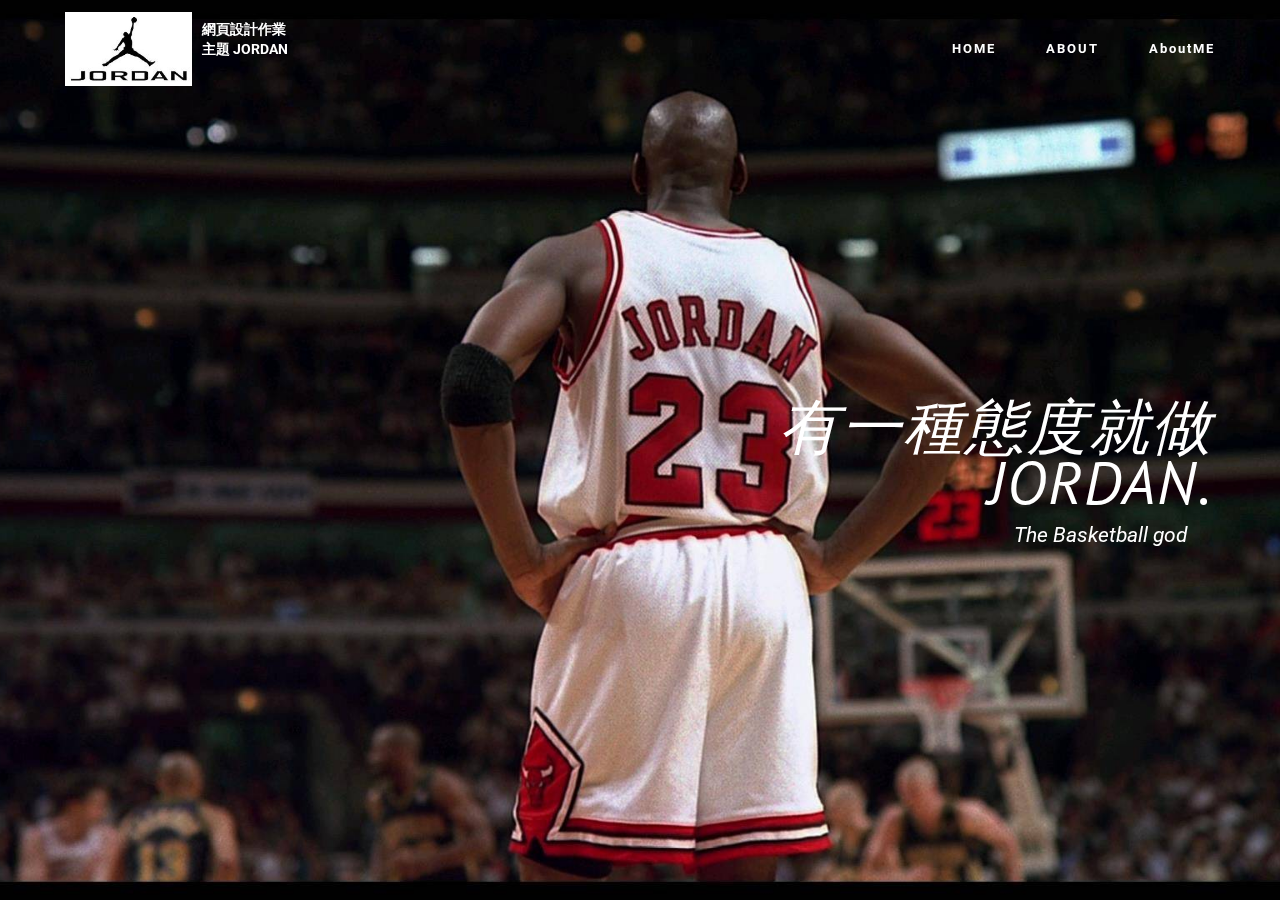
<file: index.html>
<!DOCTYPE html>
<html>
<head>
  <!-- Site made with Mobirise Website Builder v4.3.4, https://mobirise.com -->
  <meta charset="UTF-8">
  <meta http-equiv="X-UA-Compatible" content="IE=edge">
  <meta name="generator" content="Mobirise v4.3.4, mobirise.com">
  <meta name="viewport" content="width=device-width, initial-scale=1">
  <link rel="shortcut icon" href="assets/images/6-219x128.jpg" type="image/x-icon">
  <meta name="description" content="">
  <title>王凱號</title>
  <link rel="stylesheet" href="https://fonts.googleapis.com/css?family=Roboto:700,400&subset=cyrillic,latin,greek,vietnamese">
  <link rel="stylesheet" href="assets/bootstrap/css/bootstrap.min.css">
  <link rel="stylesheet" href="assets/animate.css/animate.min.css">
  <link rel="stylesheet" href="assets/mobirise/css/style.css">
  <link rel="stylesheet" href="assets/mobirise/css/mbr-additional.css" type="text/css">
  
  
  
</head>
<body>
<section class="mbr-navbar mbr-navbar--freeze mbr-navbar--absolute mbr-navbar--sticky mbr-navbar--auto-collapse mbr-navbar--transparent" id="ext_menu-a" data-rv-view="43">
    <div class="mbr-navbar__section mbr-section">
        <div class="mbr-section__container container">
            <div class="mbr-navbar__container">
                <div class="mbr-navbar__column mbr-navbar__column--s mbr-navbar__brand">
                    <span class="mbr-navbar__brand-link mbr-brand mbr-brand--inline">
                        <span class="mbr-brand__logo"><a href="https://mobirise.com"><img src="assets/images/6-219x128.jpg" class="mbr-navbar__brand-img mbr-brand__img" alt="Mobirise"></a></span>
                        <span class="mbr-brand__name"><a class="mbr-brand__name text-white" href="index.html">網頁設計作業<br>主題 JORDAN<br><br></a></span>
                    </span>
                </div>
                <div class="mbr-navbar__hamburger mbr-hamburger"><span class="mbr-hamburger__line"></span></div>
                <div class="mbr-navbar__column mbr-navbar__menu">
                    <nav class="mbr-navbar__menu-box mbr-navbar__menu-box--inline-right">
                        <div class="mbr-navbar__column">
                            <ul class="mbr-navbar__items mbr-navbar__items--right float-left mbr-buttons mbr-buttons--freeze mbr-buttons--right btn-decorator mbr-buttons--active mbr-buttons--only-links"><li class="mbr-navbar__item"><a class="mbr-buttons__link btn text-white" href="index.html">HOME</a></li><li class="mbr-navbar__item"><a class="mbr-buttons__link btn text-white" href="page1.html">ABOUT</a></li><li class="mbr-navbar__item"><a class="mbr-buttons__link btn text-white" href="page2.html">AboutME<br></a></li></ul>                            
                            
                        </div>
                    </nav>
                </div>
            </div>
        </div>
    </div>
</section>

<section class="engine"><a href="https://mobirise.co/g">how to create your own website</a></section><section class="mbr-box mbr-section mbr-section--relative mbr-section--fixed-size mbr-section--full-height mbr-section--bg-adapted mbr-parallax-background" id="header2-1" data-rv-view="2" style="background-image: url(assets/images/20150914150102538-1920x1080.jpg);">
    <div class="mbr-box__magnet mbr-box__magnet--sm-padding mbr-box__magnet--center-left mbr-after-navbar">
        
        <div class="mbr-box__container mbr-section__container container">
            <div class="mbr-box mbr-box--stretched"><div class="mbr-box__magnet mbr-box__magnet--center-left">
                <div class="row"><div class=" col-sm-6 col-sm-offset-6">
                    <div class="mbr-hero animated fadeInUp">
                        <h1 class="mbr-hero__text"><span style="font-weight: normal;"><em>&nbsp; 有一種態度就做JORDAN.</em></span></h1>
                        <p class="mbr-hero__subtext"><em>&nbsp; &nbsp; &nbsp; &nbsp; &nbsp; &nbsp; &nbsp; &nbsp; &nbsp; &nbsp; &nbsp; &nbsp; &nbsp; &nbsp; &nbsp; &nbsp; &nbsp; &nbsp; &nbsp; &nbsp; &nbsp; &nbsp; &nbsp; &nbsp; &nbsp; &nbsp; &nbsp; &nbsp; &nbsp; &nbsp; &nbsp; &nbsp; &nbsp; The Basketball god</em></p>
                    </div>
                    
                </div></div>
            </div></div>
        </div>
        
    </div>
</section>


  <script src="assets/web/assets/jquery/jquery.min.js"></script>
  <script src="assets/bootstrap/js/bootstrap.min.js"></script>
  <script src="assets/smooth-scroll/smooth-scroll.js"></script>
  <script src="assets/jarallax/jarallax.js"></script>
  <script src="assets/mobirise/js/script.js"></script>
  
  
</body>
</html>
</file>
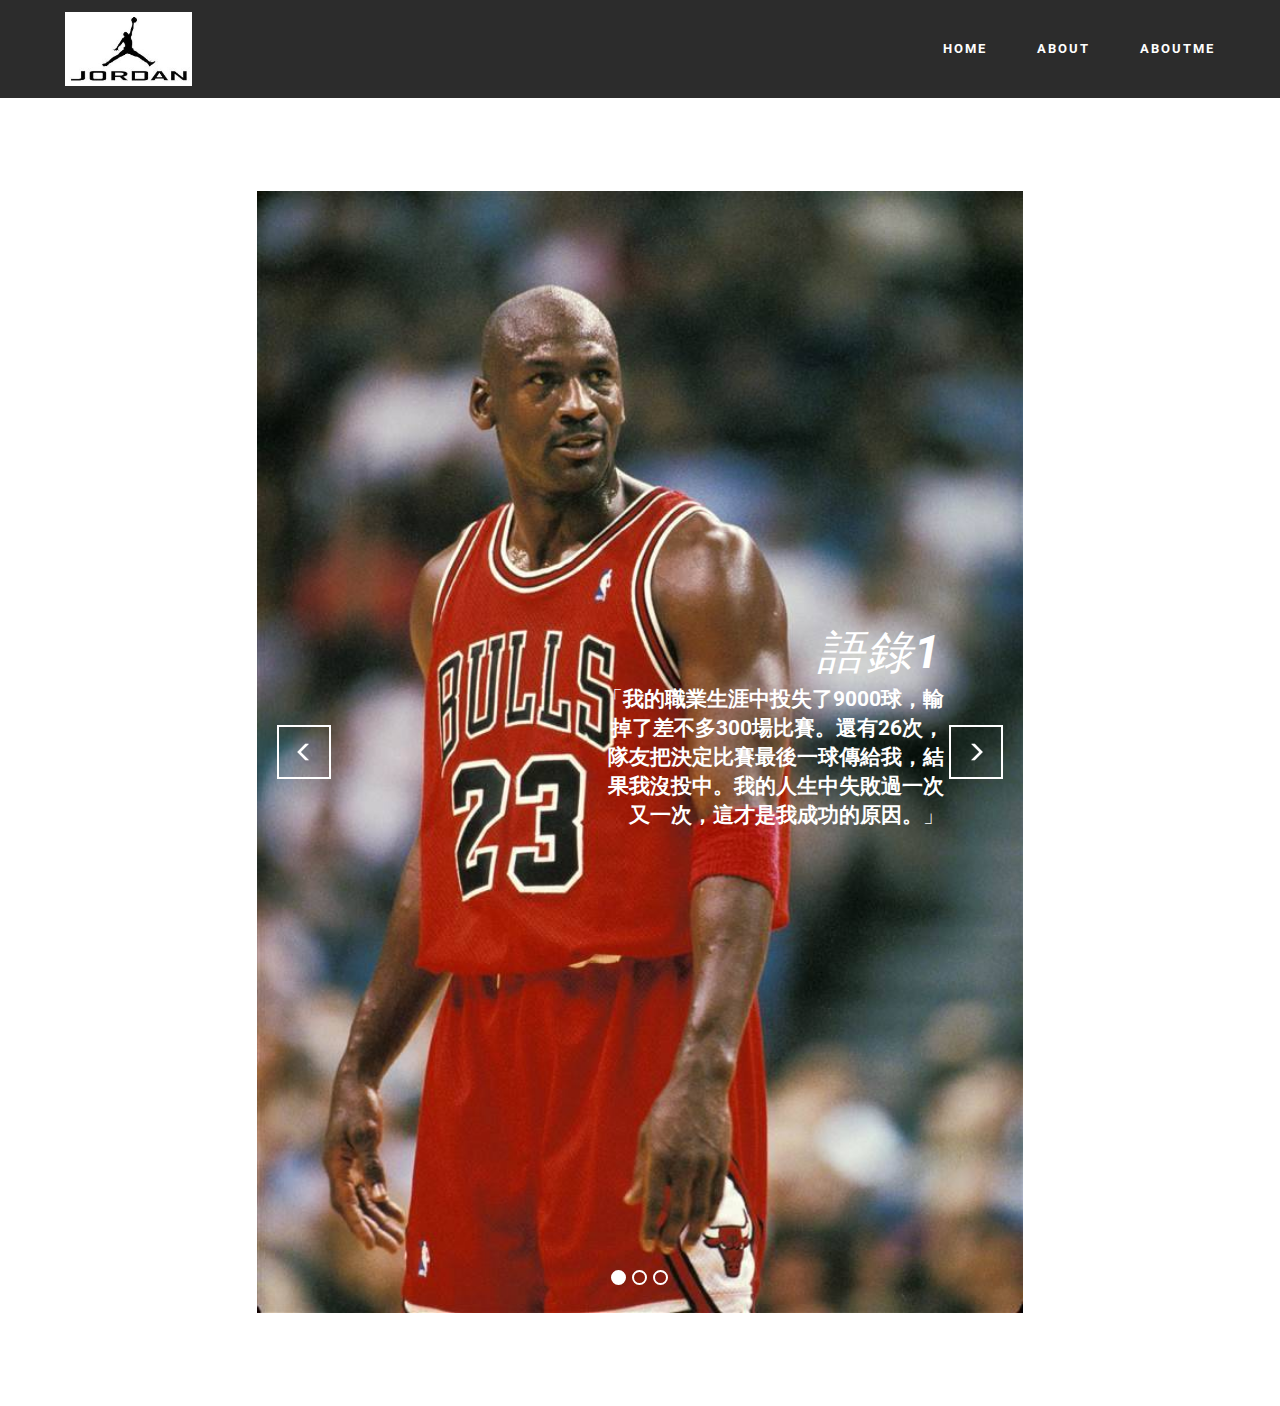
<file: page1.html>
<!DOCTYPE html>
<html>
<head>
  <!-- Site made with Mobirise Website Builder v4.3.4, https://mobirise.com -->
  <meta charset="UTF-8">
  <meta http-equiv="X-UA-Compatible" content="IE=edge">
  <meta name="generator" content="Mobirise v4.3.4, mobirise.com">
  <meta name="viewport" content="width=device-width, initial-scale=1">
  <link rel="shortcut icon" href="assets/images/6-219x128.jpg" type="image/x-icon">
  <meta name="description" content="Website Builder Description">
  <title>JORDAN</title>
  <link rel="stylesheet" href="https://fonts.googleapis.com/css?family=Roboto:700,400&subset=cyrillic,latin,greek,vietnamese">
  <link rel="stylesheet" href="assets/bootstrap/css/bootstrap.min.css">
  <link rel="stylesheet" href="assets/mobirise/css/style.css">
  <link rel="stylesheet" href="assets/mobirise-slider/style.css">
  <link rel="stylesheet" href="assets/mobirise/css/mbr-additional.css" type="text/css">
  
  
  
</head>
<body>
<section class="mbr-navbar mbr-navbar--freeze mbr-navbar--absolute mbr-navbar--sticky mbr-navbar--auto-collapse" id="menu-8" data-rv-view="18">
    <div class="mbr-navbar__section mbr-section">
        <div class="mbr-section__container container">
            <div class="mbr-navbar__container">
                <div class="mbr-navbar__column mbr-navbar__column--s mbr-navbar__brand">
                    <span class="mbr-navbar__brand-link mbr-brand mbr-brand--inline">
                        <span class="mbr-brand__logo"><a href="https://mobirise.com"><img src="assets/images/6-219x128.jpg" class="mbr-navbar__brand-img mbr-brand__img" alt="Mobirise"></a></span>
                        <span class="mbr-brand__name"><a class="mbr-brand__name text-white" href="index.html"></a></span>
                    </span>
                </div>
                <div class="mbr-navbar__hamburger mbr-hamburger"><span class="mbr-hamburger__line"></span></div>
                <div class="mbr-navbar__column mbr-navbar__menu">
                    <nav class="mbr-navbar__menu-box mbr-navbar__menu-box--inline-right">
                        <div class="mbr-navbar__column">
                            <ul class="mbr-navbar__items mbr-navbar__items--right float-left mbr-buttons mbr-buttons--freeze mbr-buttons--right btn-decorator mbr-buttons--active mbr-buttons--only-links"><li class="mbr-navbar__item"><a class="mbr-buttons__link btn text-white" href="index.html">HOME</a></li> <li class="mbr-navbar__item"><a class="mbr-buttons__link btn text-white" href="page1.html">ABOUT</a></li><li class="mbr-navbar__item"><a class="mbr-buttons__link btn text-white" href="page2.html">ABOUTME<br></a></li></ul>                            
                            
                        </div>
                    </nav>
                </div>
            </div>
        </div>
    </div>
</section>

<section class="engine"><a href="https://mobirise.co/c">free site maker</a></section><section class="mbr-slider mbr-section mbr-section--no-padding carousel slide mbr-after-navbar" data-ride="carousel" data-wrap="true" data-interval="5000" id="slider2-9" data-rv-view="19">
    <div class="mbr-section__container article-slider container mbr-section__container--isolated">
        <div class=" col-sm-offset-2 col-sm-8">
            <ol class="carousel-indicators">
                <li data-app-prevent-settings="" data-target="#slider2-9" class="active" data-slide-to="0"></li><li data-app-prevent-settings="" data-target="#slider2-9" data-slide-to="1"></li><li data-app-prevent-settings="" data-target="#slider2-9" data-slide-to="2"></li>
            </ol>
            <div class="carousel-inner" role="listbox">
                <div class="mbr-box mbr-section mbr-section--relative mbr-section--fixed-size mbr-section--bg-adapted item dark center active">
                    <div class="mbr-box__magnet mbr-box__magnet--center-right">
                                            
                        <div>
                            <img src="assets/images/1439179839-ap-mj-683x1000.jpg">
                            <div class="row">
                                <div class=" col-md-6 col-md-offset-5">  

                                <div class="mbr-hero">
                                    <h1 class="mbr-hero__text"><span style="font-weight: normal;"><em>語錄</em></span><em>1</em></h1>

                                    <p class="mbr-hero__subtext">「<strong>我的職業生涯中投失了9000球，輸掉了差不多300場比賽。還有26次，隊友把決定比賽最後一球傳給我，結果我沒投中。我的人生中失敗過一次又一次，這才是我成功的原因。</strong>」<br></p>
                                </div>
                                
                                </div>
                            </div>
                        </div>
                    </div>
                </div><div class="mbr-box mbr-section mbr-section--relative mbr-section--fixed-size mbr-section--bg-adapted item dark center">
                    <div class="mbr-box__magnet mbr-box__magnet--center-left">
                                            
                        <div>
                            <img src="assets/images/rs-634x1141-140613051823-634.michael-jordan-jr-61314-634x1141.jpg">
                            <div class="row">
                                <div class=" col-md-offset-1 col-md-6">  

                                <div class="mbr-hero">
                                    <h1 class="mbr-hero__text"><div><span style="color: inherit; font-family: inherit;"><br></span></div><br><br><div><span style="color: inherit; font-family: inherit;">語錄 2</span><br></div></h1>

                                    <p class="mbr-hero__subtext">「<strong>永遠不要說永遠，就像你對一件事的恐懼永遠只是假象而已</strong>。」</p>
                                </div>
                                
                                </div>
                            </div>
                        </div>
                    </div>
                </div><div class="mbr-box mbr-section mbr-section--relative mbr-section--fixed-size mbr-section--bg-adapted item dark center">
                    <div class="mbr-box__magnet mbr-box__magnet--center-center">
                                            
                        <div>
                            <img src="assets/images/michael-jordan-air-jordan-11-1996-nba-finals-56a88ccb3df78cf7729ebe91-768x1110.jpg">
                            <div class="row">
                                <div class=" col-md-8 col-md-offset-2">  

                                <div class="mbr-hero">
                                    <h1 class="mbr-hero__text">語錄 3</h1>

                                    <p class="mbr-hero__subtext">「<strong>我接受失敗，但我不能接受沒有嘗試的失敗。</strong>」</p>
                                </div>
                                
                                </div>
                            </div>
                        </div>
                    </div>
                </div>
            </div>
            
            <a data-app-prevent-settings="" class="left carousel-control" role="button" data-slide="prev" href="#slider2-9">
                <span class="glyphicon glyphicon-menu-left" aria-hidden="true"></span>
                <span class="sr-only">Previous</span>
            </a>
            <a data-app-prevent-settings="" class="right carousel-control" role="button" data-slide="next" href="#slider2-9">
                <span class="glyphicon glyphicon-menu-right" aria-hidden="true"></span>
                <span class="sr-only">Next</span>
            </a>
        </div>
    </div>
</section>


  <script src="assets/web/assets/jquery/jquery.min.js"></script>
  <script src="assets/bootstrap/js/bootstrap.min.js"></script>
  <script src="assets/smooth-scroll/smooth-scroll.js"></script>
  <script src="assets/bootstrap-carousel-swipe/bootstrap-carousel-swipe.js"></script>
  <script src="assets/mobirise/js/script.js"></script>
  
  
</body>
</html>
</file>
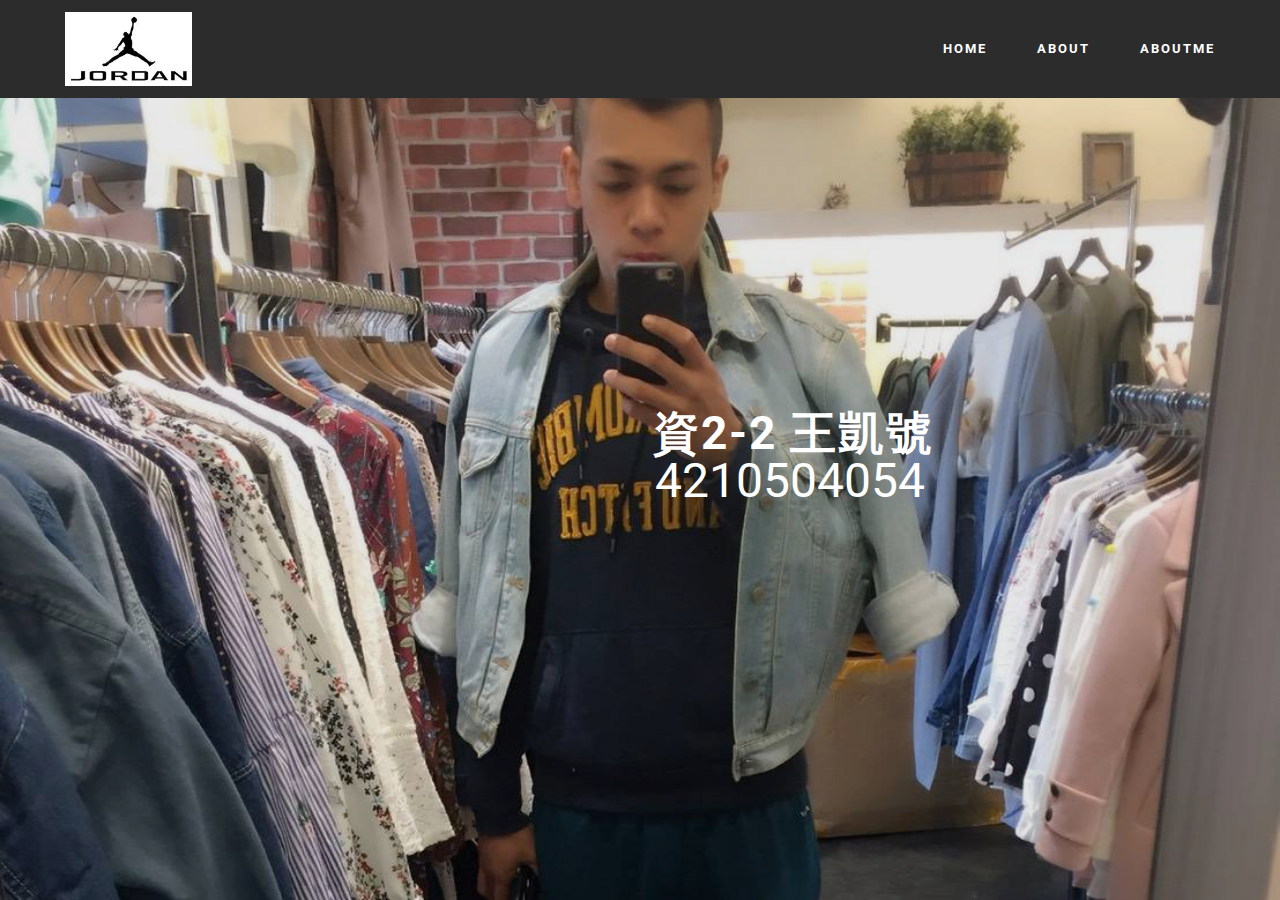
<file: page2.html>
<!DOCTYPE html>
<html>
<head>
  <!-- Site made with Mobirise Website Builder v4.3.4, https://mobirise.com -->
  <meta charset="UTF-8">
  <meta http-equiv="X-UA-Compatible" content="IE=edge">
  <meta name="generator" content="Mobirise v4.3.4, mobirise.com">
  <meta name="viewport" content="width=device-width, initial-scale=1">
  <link rel="shortcut icon" href="assets/images/6-219x128.jpg" type="image/x-icon">
  <meta name="description" content="Web Page Builder Description">
  <title>ME</title>
  <link rel="stylesheet" href="https://fonts.googleapis.com/css?family=Roboto:700,400&subset=cyrillic,latin,greek,vietnamese">
  <link rel="stylesheet" href="assets/bootstrap/css/bootstrap.min.css">
  <link rel="stylesheet" href="assets/animate.css/animate.min.css">
  <link rel="stylesheet" href="assets/mobirise/css/style.css">
  <link rel="stylesheet" href="assets/mobirise/css/mbr-additional.css" type="text/css">
  
  
  
</head>
<body>
<section class="mbr-navbar mbr-navbar--freeze mbr-navbar--absolute mbr-navbar--sticky mbr-navbar--auto-collapse" id="menu-d" data-rv-view="107">
    <div class="mbr-navbar__section mbr-section">
        <div class="mbr-section__container container">
            <div class="mbr-navbar__container">
                <div class="mbr-navbar__column mbr-navbar__column--s mbr-navbar__brand">
                    <span class="mbr-navbar__brand-link mbr-brand mbr-brand--inline">
                        <span class="mbr-brand__logo"><a href="https://mobirise.com"><img src="assets/images/6-219x128.jpg" class="mbr-navbar__brand-img mbr-brand__img" alt="Mobirise"></a></span>
                        <span class="mbr-brand__name"><a class="mbr-brand__name text-white" href="index.html"></a></span>
                    </span>
                </div>
                <div class="mbr-navbar__hamburger mbr-hamburger"><span class="mbr-hamburger__line"></span></div>
                <div class="mbr-navbar__column mbr-navbar__menu">
                    <nav class="mbr-navbar__menu-box mbr-navbar__menu-box--inline-right">
                        <div class="mbr-navbar__column">
                            <ul class="mbr-navbar__items mbr-navbar__items--right float-left mbr-buttons mbr-buttons--freeze mbr-buttons--right btn-decorator mbr-buttons--active mbr-buttons--only-links"><li class="mbr-navbar__item"><a class="mbr-buttons__link btn text-white" href="index.html">HOME</a></li> <li class="mbr-navbar__item"><a class="mbr-buttons__link btn text-white" href="page1.html">ABOUT</a></li><li class="mbr-navbar__item"><a class="mbr-buttons__link btn text-white" href="page2.html">ABOUTME<br></a></li></ul>                            
                            
                        </div>
                    </nav>
                </div>
            </div>
        </div>
    </div>
</section>

<section class="engine"><a href="https://mobirise.co/g">create your own website for free</a></section><section class="mbr-box mbr-section mbr-section--relative mbr-section--fixed-size mbr-section--full-height mbr-section--bg-adapted mbr-after-navbar" id="header1-h" data-rv-view="134" style="background-image: url(assets/images/s-98820108-1108x1478.jpg);">
    <div class="mbr-box__magnet mbr-box__magnet--sm-padding mbr-box__magnet--center-left">
        <div class="mbr-overlay" style="opacity: 0.1; background-color: rgb(34, 34, 34);"></div>
        <div class="mbr-box__container mbr-section__container container">
            <div class="mbr-box mbr-box--stretched"><div class="mbr-box__magnet mbr-box__magnet--center-left">
                <div class="row"><div class=" col-sm-6 col-sm-offset-6">
                    <div class="mbr-hero animated fadeInUp">
                        <h1 class="mbr-hero__text"><br>資2-2 王凱號</h1>
                        <p class="mbr-hero__subtext">4210504054</p>
                    </div>
                    
                </div></div>
            </div></div>
        </div>
        
    </div>
</section>


  <script src="assets/web/assets/jquery/jquery.min.js"></script>
  <script src="assets/bootstrap/js/bootstrap.min.js"></script>
  <script src="assets/smooth-scroll/smooth-scroll.js"></script>
  <script src="assets/mobirise/js/script.js"></script>
  
  
</body>
</html>
</file>
<file: assets/mobirise/css/mbr-additional.css>
@import url(https://fonts.googleapis.com/css?family=PT+Sans:400,700);

#ext_menu-a .mbr-brand__name {
  font-size: 16px;
}
#ext_menu-a.mbr-navbar--stuck .mbr-navbar__section {
  background: #2c2c2c;
}
#ext_menu-a .mbr-navbar__hamburger {
  color: #ffffff;
}
#ext_menu-a .mbr-brand__name a {
  font-size: 14px;
}
#header2-1 H1 {
  text-align: right;
  color: #c1c1c1;
}
#header2-1 SPAN {
  font-size: 60px;
  font-family: 'PT Sans', sans-serif;
  color: #ffffff;
}
#header2-1 P {
  text-align: center;
}
#menu-8 .mbr-brand__name {
  font-size: 16px;
}
#menu-8.mbr-navbar--stuck .mbr-navbar__section {
  background: #2c2c2c;
}
#menu-8 .mbr-navbar__section {
  background: #2c2c2c;
}
#menu-8 .mbr-navbar__hamburger {
  color: #ffffff;
}
#slider2-9 B {
  color: #ffffff;
}
#menu-d .mbr-brand__name {
  font-size: 16px;
}
#menu-d.mbr-navbar--stuck .mbr-navbar__section {
  background: #2c2c2c;
}
#menu-d .mbr-navbar__section {
  background: #2c2c2c;
}
#menu-d .mbr-navbar__hamburger {
  color: #ffffff;
}
#header1-h H1 {
  text-align: left;
  color: #ffffff;
}
#header1-h P {
  font-size: 48px;
}
</file>
<file: assets/mobirise-slider/style.css>
/*-------

   Slider

-------*/
.mbr-slider .carousel-inner > .active,
.mbr-slider .carousel-inner > .next,
.mbr-slider .carousel-inner > .prev {
	display: table;
}
.mbr-slider .carousel-control {
    background-image: none;
    width: 54px;
    height: 54px;
    top: 50%;
    margin-top: -27px;
    line-height: 54px;
    border: 2px solid #fff;
    opacity: 1;
    text-shadow: none;
    z-index: 5;
    -webkit-transition: all 0.2s ease-in-out 0s;
    -o-transition: all 0.2s ease-in-out 0s;
    transition: all 0.2s ease-in-out 0s;
}
.mbr-slider .carousel-control.left {
	margin-left: 20px;
}
.mbr-slider .carousel-control.right {
	margin-right: 20px;
}
.mbr-slider .carousel-control:hover {
	background: #fff;
	color: #000;
}
.mbr-slider .carousel-indicators {
    bottom: 20px;
}
.mbr-slider .carousel-indicators li,
.mbr-slider .carousel-indicators .active {
    width: 15px;
    height: 15px;
    margin: 3px;
    border: 2px solid #ffffff;
}

@media (max-width: 767px) {
    .mbr-slider .carousel-control {
        top: auto;
        bottom: 20px;
    }
}
.mbr-slider .mbr-overlay {
    z-index: 0;
    opacity:0.5;
}
/* boxed model */
.mbr-slider > .boxed-slider {
    position: relative;
    padding: 93px 0;
}
.mbr-slider > .boxed-slider > div{
    position: relative;

}
.mbr-slider > .container .carousel-indicators {
    margin-bottom: 3px;
}
@media (max-width: 767px) {
    .mbr-slider > .container .carousel-control {
        margin-bottom: 0px;
    }
}
.mbr-slider > .container img {
    width: 100%;
}
.mbr-slider > .container img + .row {
    position: absolute;
    top: 50%;
    left: 0;
    right: 0;
    margin-left: 0;
    margin-right: 0;
    -webkit-transform: translateY(-50%);
    -moz-transform: translateY(-50%);
    transform: translateY(-50%);
}
.mbr-slider .mbr-section {
    padding-left: 0;
    padding-right: 0;
}

/* article layout */
.mbr-slider .article-slider > div {
    padding-left: 0;
    padding-right: 0;
}
.mbr-slider > .container.article-slider .carousel-indicators {
    margin-bottom: 0;
}
</file>
<file: assets/mobirise/css/style.css>
.is-builder .animated {
  -webkit-animation-name: none !important;
  animation-name: none !important;
}
html {
  position: relative;
  min-height: 100%;
}
.mbr-embedded-video {
  position: relative;
}
.mbr-background-video,
.mbr-background-video-preview {
  bottom: 0;
  left: 0;
  overflow: hidden;
  position: absolute;
  right: 0;
  top: 0;
}
.mbr-parallax-background,
.mbr-background {
  background-attachment: fixed !important;
  background-position: 50% 0;
  background-repeat: no-repeat;
  background-size: cover !important;
}
.mbr-hidden-scrollbar .mbr-parallax-background {
  background-size: auto 130%;
}
.mobile .mbr-parallax-background {
  background-attachment: scroll !important;
}
.mbr-background {
  background-attachment: scroll !important;
}
.mbr-navbar {
  position: relative;
  width: 100%;
}
.mbr-navbar:before {
  content: "";
  display: block;
}
.mbr-navbar__brand-link:after,
.mbr-navbar__brand-img {
  max-height: 74px;
  height: 100%;
}
.mbr-navbar:before,
.mbr-navbar__container {
  height: 98px;
}
.mbr-navbar--ss .mbr-navbar__brand-link:after,
.mbr-navbar--ss .mbr-navbar__brand-img {
  height: 74px;
}
.mbr-navbar--ss:before,
.mbr-navbar--ss .mbr-navbar__container {
  height: 98px;
}
.mbr-navbar--xs .mbr-navbar__brand-link:after,
.mbr-navbar--xs .mbr-navbar__brand-img {
  height: 32px;
}
.mbr-navbar--xs:before,
.mbr-navbar--xs .mbr-navbar__container {
  height: 56px;
}
.mbr-navbar--s .mbr-navbar__brand-link:after,
.mbr-navbar--s .mbr-navbar__brand-img {
  height: 48px;
}
.mbr-navbar--s:before,
.mbr-navbar--s .mbr-navbar__container {
  height: 72px;
}
.mbr-navbar--m .mbr-navbar__brand-link:after,
.mbr-navbar--m .mbr-navbar__brand-img {
  height: 64px;
}
.mbr-navbar--m:before,
.mbr-navbar--m .mbr-navbar__container {
  height: 88px;
}
.mbr-navbar--l .mbr-navbar__brand-link:after,
.mbr-navbar--l .mbr-navbar__brand-img {
  height: 96px;
}
.mbr-navbar--l:before,
.mbr-navbar--l .mbr-navbar__container {
  height: 120px;
}
.mbr-navbar--xl .mbr-navbar__brand-link:after,
.mbr-navbar--xl .mbr-navbar__brand-img {
  height: 128px;
}
.mbr-navbar--xl:before,
.mbr-navbar--xl .mbr-navbar__container {
  height: 152px;
}
.mbr-navbar--short .mbr-navbar__brand-link:after,
.mbr-navbar--short .mbr-navbar__brand-img {
  height: 40px;
}
.mbr-navbar--short .mbr-brand__logo .mbr-iconfont{
  font-size: 40px;
}
.mbr-navbar--short:before,
.mbr-navbar--short .mbr-navbar__container {
  height: 64px;
}
.mbr-navbar--short .mbr-navbar__container {
  padding: 12px 0;
}
@media (max-width: 767px) {
  .mbr-navbar--short .mbr-navbar__brand-link:after,
  .mbr-navbar--short .mbr-navbar__brand-img {
    height: 31px;
  }
  .mbr-navbar--short:before,
  .mbr-navbar--short .mbr-navbar__container {
    height: 45px;
  }
  .mbr-navbar--short .mbr-navbar__container {
    padding: 7px 0;
  }
}
.mbr-navbar__brand-img {
  position: relative;
}
.mbr-navbar__brand-img,
.mbr-navbar__container,
.mbr-navbar__section {
  -webkit-transition: all 300ms ease-in-out 0s;
  -o-transition: all 300ms ease-in-out 0s;
  transition: all 300ms ease-in-out 0s;
}
.mbr-navbar__section {
  background: #2c2c2c;
  height: auto;
  position: absolute;
  top: 0;
  width: 100%;
  z-index: 1000;
}
.mbr-navbar__container {
  display: table;
  padding: 12px 0;
  width: 100%;
}
.mbr-navbar__menu-box {
  display: table;
  width: 100%;
}
.mbr-navbar__menu-box--inline-left,
.mbr-navbar__menu-box--inline-center,
.mbr-navbar__menu-box--inline-right {
  display: block;
  text-align: left;
}
.mbr-navbar__menu-box--inline-center {
  text-align: center;
}
.mbr-navbar__menu-box--inline-right {
  text-align: right;
}
.mbr-navbar__column {
  display: table-cell;
  vertical-align: middle;
}
.mbr-navbar__column--xxs {
  width: 1%;
}
.mbr-navbar__column--xs {
  width: 10%;
}
.mbr-navbar__column--s {
  width: 20%;
}
.mbr-navbar__column--m {
  width: 30%;
}
.mbr-navbar__column--l {
  width: 40%;
}
.mbr-navbar__column--xl {
  width: 50%;
}
.mbr-navbar__menu-box--inline-left .mbr-navbar__column,
.mbr-navbar__menu-box--inline-center .mbr-navbar__column,
.mbr-navbar__menu-box--inline-right .mbr-navbar__column {
  display: inline-block;
}
.mbr-navbar__items {
  float: left;
  padding-left: 0px;
  position: relative;
  left: -20px;
}
.mbr-navbar__items--right {
  float: right;
  left: 0;
}
.float-left {
  float: left;
}
.mbr-navbar__item {
  display: block;
  float: left;
  position: relative;
}
.mbr-navbar__hamburger {
  display: none;
  margin-top: -11px;
  position: absolute;
  right: 0;
  top: 50%;
  z-index: 10000;
}
.mbr-navbar--collapsed .mbr-navbar__container {
  position: relative;
}
.mbr-navbar--collapsed .mbr-navbar__column {
  display: block;
  width: 100%;
}
.mbr-navbar--collapsed .mbr-navbar__items--right {
  padding-top: 13px;
}
.mbr-navbar--collapsed .mbr-navbar__menu {
  background: rgba(0, 0, 0, 0.9);
  display: none;
  height: 100%;
  left: 0;
  position: fixed;
  top: 0;
  width: 100%;
  z-index: 9999;
}
.mbr-navbar--collapsed .mbr-navbar__menu-box {
  display: table-cell;
  vertical-align: middle;
}
.mbr-navbar--collapsed .mbr-navbar__items {
  float: none;
}
.mbr-navbar--collapsed .mbr-navbar__item {
  float: none;
}
.mbr-navbar--collapsed .mbr-navbar__hamburger {
  display: block;
}
.mbr-navbar--collapsed.mbr-navbar--open .mbr-navbar__menu {
  display: table;
}
.mbr-navbar--collapsed.mbr-navbar--open:not(.mbr-navbar--sticky) .mbr-navbar__section {
  background: none;
  position: fixed;
}
.mbr-navbar--collapsed.mbr-navbar--open .mbr-navbar__brand {
  visibility: hidden;
}
.mbr-navbar--collapsed.mbr-navbar--sticky.mbr-navbar--open .mbr-navbar__brand {
  visibility: visible;
}
.mbr-navbar--collapsed.mbr-navbar--open .mbr-navbar__brand-img,
.mbr-navbar--collapsed.mbr-navbar--open .mbr-navbar__container {
  -webkit-transition: none;
  -o-transition: none;
  transition: none;
}
.mbr-navbar--freeze.mbr-navbar--collapsed.mbr-navbar--open .mbr-navbar__hamburger,
.mbr-navbar--freeze.mbr-navbar--collapsed.mbr-navbar--open .mbr-navbar__hamburger:hover {
  color: #fff !important;
}
.mbr-navbar--sticky .mbr-navbar__section {
  position: fixed;
}
.mbr-navbar--absolute {
  position: absolute;
}
/* fix for popup menu conflict */
@media (max-width: 480px) {
  .mbr-navbar--absolute.mbr-navbar[id^=menu-] {
    position: absolute;
  }
}
.mbr-navbar--transparent .mbr-navbar__section {
  background: none;
}
.mbr-navbar--stuck .mbr-navbar__section,
.mbr-navbar--relative .mbr-navbar__section {
  background: #2c2c2c;
}
@media (max-width: 991px) {
  .mbr-navbar--auto-collapse .mbr-navbar__container {
    position: relative;
  }
  .mbr-navbar--auto-collapse .mbr-navbar__column {
    display: block;
    width: 100%;
  }
  .mbr-navbar__column {
    max-height: 100vh;
    overflow-x: hidden;
    overflow-y:auto;
  }
  .mbr-navbar__column::-webkit-scrollbar {
    display:none;
  }
  .mbr-navbar--auto-collapse .mbr-navbar__items--right {
    padding-top: 13px;
  }
  .mbr-navbar--auto-collapse .mbr-navbar__menu {
    background: rgba(0, 0, 0, 0.9);
    display: none;
    height: 100%;
    left: 0;
    position: fixed;
    top: 0;
    width: 100%;
    z-index: 9999;
  }
  .mbr-navbar--auto-collapse .mbr-navbar__menu-box {
    display: table-cell;
    vertical-align: middle;
  }
  .mbr-navbar--auto-collapse .mbr-navbar__items {
    float: none;
  }
  .mbr-navbar--auto-collapse .mbr-navbar__item {
    float: none;
  }
  .mbr-navbar--auto-collapse .mbr-navbar__hamburger {
    display: block;
  }
  .mbr-navbar--auto-collapse.mbr-navbar--open .mbr-navbar__menu {
    display: table;
  }
  .mbr-navbar--auto-collapse.mbr-navbar--open:not(.mbr-navbar--sticky) .mbr-navbar__section {
    background: none;
    position: fixed;
  }
  .mbr-navbar--auto-collapse.mbr-navbar--open .mbr-navbar__brand {
    visibility: hidden;
  }
  .mbr-navbar--auto-collapse.mbr-navbar--sticky.mbr-navbar--open .mbr-navbar__brand {
    visibility: visible;
  }
  .mbr-navbar--auto-collapse.mbr-navbar--open .mbr-navbar__brand-img,
  .mbr-navbar--auto-collapse.mbr-navbar--open .mbr-navbar__container {
    -webkit-transition: none;
    -o-transition: none;
    transition: none;
  }
}
.mbr-after-navbar:before {
  content: "";
  display: block;
  height: 98px;
}
.mbr-hamburger {
  cursor: pointer;
  height: 23px;
  width: 30px;
}
.mbr-hamburger:focus {
  outline: none;
}
.mbr-hamburger__line,
.mbr-hamburger__line:before,
.mbr-hamburger__line:after {
  content: "";
  position: absolute;
  display: block;
  height: 1px;
  cursor: pointer;
}
.mbr-hamburger__line,
.mbr-hamburger__line:before,
.mbr-hamburger__line:after {
  width: 30px;
  border-bottom: 5px solid;
  top: 9px;
}
.mbr-hamburger__line:before {
  top: -9px;
}
.mbr-hamburger__line:after {
  top: 9px;
}
.mbr-hamburger__line,
.mbr-hamburger__line:before,
.mbr-hamburger__line:after {
  -webkit-transition: all 300ms ease-in-out;
  transition: all 300ms ease-in-out;
}
.mbr-hamburger--open .mbr-hamburger__line {
  border-color: transparent;
}
.mbr-hamburger--open .mbr-hamburger__line:before,
.mbr-hamburger--open .mbr-hamburger__line:after {
  top: 0;
}
.mbr-hamburger--open .mbr-hamburger__line:before {
  -ms-transform: rotate(45deg);
  -webkit-transform: rotate(45deg);
  transform: rotate(45deg);
}
.mbr-hamburger--open .mbr-hamburger__line:after {
  top: 10px;
  -ms-transform: translatey(-10px) rotate(-45deg);
  -webkit-transform: translatey(-10px) rotate(-45deg);
  transform: translatey(-10px) rotate(-45deg);
}
@media (max-width: 767px) {
  .mbr-hamburger {
    height: 23px;
    width: 27px;
  }
  .mbr-hamburger__line,
  .mbr-hamburger__line:before,
  .mbr-hamburger__line:after {
    width: 27px;
    border-bottom: 4px solid;
    top: 9px;
  }
  .mbr-hamburger__line:before {
    top: -9px;
  }
  .mbr-hamburger__line:after {
    top: 9px;
  }
}

.navbar-dropdown .hamburger-icon {
  content: "";
  width: 16px;
  -webkit-box-shadow: 0 -6px 0 1px,0 0 0 1px,0 6px 0 1px;
  -moz-box-shadow: 0 -6px 0 1px,0 0 0 1px,0 6px 0 1px;
  box-shadow: 0 -6px 0 1px,0 0 0 1px,0 6px 0 1px;
}

.mbr-brand {
  display: block;
  float: left;
  position: relative;
}
.mbr-brand,
.mbr-brand:hover {
  text-decoration: none;
}
.mbr-brand__name {
  display: block;
  font-weight: bold;
  margin-top: 5px;
  text-align: center;
}
.mbr-brand__name,
.mbr-brand__name:hover {
  text-decoration: none;
}
.mbr-brand--inline {
  display: table;
}
.mbr-brand--inline:after {
  content: "";
  display: table-cell;
  width: 1px;
}
.mbr-brand--inline .mbr-brand__logo,
.mbr-brand--inline .mbr-brand__name {
  display: table-cell;
  vertical-align: middle;
}
.mbr-brand--inline .mbr-brand__logo {
  padding-right: 10px;
}
.mbr-brand--inline .mbr-brand__name {
  margin: 0;
  text-align: left;
}
.mbr-form {
  display: table;
  margin-top: -13px;
  position: relative;
  top: 14px;
  width: 100%;
}
.mbr-form__left,
.mbr-form__right {
  display: table-cell;
  vertical-align: top;
}
.mbr-form__left {
  padding-right: 3px;
}
.mbr-form__right {
  width: 1px;
}
@media (max-width: 530px) {
  .mbr-form {
    display: block;
    margin-top: -27px;
    position: relative;
    top: 26px;
  }
  .mbr-form__left,
  .mbr-form__right {
    display: block;
  }
  .mbr-form__left {
    margin-bottom: 12px;
    padding-right: 0;
  }
  .mbr-form__right {
    width: 100%;
  }
}
.mbr-section {
  padding: 0 20px;
}
.mbr-section--no-padding {
  padding: 0;
}
.mbr-section--relative {
  position: relative;
}
.mbr-section--fixed-size {
  overflow: hidden;
}
.mbr-section--full-height {
  height: 100vh;
}
.mbr-section--full-height.mbr-after-navbar:before {
  display: none;
}
.mbr-section--bg-adapted {
  background-attachment: scroll;
  background-position: 50% 0;
  background-repeat: no-repeat;
  background-size: cover;
}
.mbr-section--gray {
  background-color: #444444;
}
.mbr-section--light-gray {
  background-color: #f0f0f0;
}
.mbr-section--dark-gray {
  background-color: #3c3c3c;
}
.mbr-section__container {
  padding: 0;
  position: relative;
  z-index: 3;
}
.mbr-section__container--center {
  text-align: center;
}
.mbr-section__container--std-padding {
  padding: 93px 0;
}
.mbr-section__container--std-top-padding {
  padding-top: 93px;
}
.mbr-section__container--std-bot-padding {
  padding-bottom: 93px;
}
.mbr-section__container--sm-padding {
  padding: 41px 0;
}
.mbr-section__container--sm-top-padding {
  padding-top: 41px;
}
.mbr-section__container--sm-bot-padding {
  padding-bottom: 41px;
}
.mbr-section__container--isolated {
  padding-bottom: 93px;
  padding-top: 93px;
}
.mbr-section__container--first {
  padding-top: 93px;
  padding-bottom: 41px;
}
.mbr-section__container--middle {
  padding-bottom: 41px;
}
.mbr-section__container--last {
  padding-bottom: 93px;
}
.mbr-section__row {
  margin-left: -24px;
  margin-right: -24px;
}
.mbr-section__col {
  overflow: hidden;
  padding-left: 24px;
  padding-right: 24px;
}
.mbr-section__left {
  padding-right: 40px;
}
.mbr-section__right {
  padding-left: 15px;
}
.mbr-section__header {
  line-height: 1.5em;
  margin: -10px 0 0;
  text-align: center;
}
@media (min-width: 768px) {
  .mbr-section--short-paddings .mbr-section__container--std-padding {
    padding: 59px 0;
  }
  .mbr-section--short-paddings .mbr-section__container--std-top-padding {
    padding-top: 59px;
  }
  .mbr-section--short-paddings .mbr-section__container--std-bot-padding {
    padding-bottom: 59px;
  }
  .mbr-section--short-paddings .mbr-section__container--sm-padding {
    padding: 41px 0;
  }
  .mbr-section--short-paddings .mbr-section__container--sm-top-padding {
    padding-top: 41px;
  }
  .mbr-section--short-paddings .mbr-section__container--sm-bot-padding {
    padding-bottom: 41px;
  }
  .mbr-section--short-paddings .mbr-section__container--isolated {
    padding-bottom: 59px;
    padding-top: 59px;
  }
  .mbr-section--short-paddings .mbr-section__container--first {
    padding-top: 59px;
    padding-bottom: 41px;
  }
  .mbr-section--short-paddings .mbr-section__container--middle {
    padding-bottom: 41px;
  }
  .mbr-section--short-paddings .mbr-section__container--last {
    padding-bottom: 59px;
  }
}
@media (max-width: 767px) {
  .mbr-section__left {
    padding-right: 15px;
  }
  .mbr-section__right {
    padding-left: 15px;
    padding-top: 51px;
  }
}
.mbr-arrow {
  bottom: 71px;
  left: 0;
  line-height: 1px;
  padding: 0 20px;
  position: absolute;
  width: 100%;
  z-index: 3;
}
.mbr-arrow__link {
  display: inline-block;
  font-size: 26px;
}
.mbr-arrow__link,
.mbr-arrow__link:hover,
.mbr-arrow__link:focus {
  color: #fff;
}
.mbr-arrow--floating .mbr-arrow__link {
  -webkit-animation: floating-arrow 1.6s infinite ease-in-out 0s;
  -o-animation: floating-arrow 1.6s infinite ease-in-out 0s;
  animation: floating-arrow 1.6s infinite ease-in-out 0s;
}
@-webkit-keyframes floating-arrow {
  from {
    -webkit-transform: translateY(0);
    transform: translateY(0);
  }
  65% {
    -webkit-transform: translateY(11px);
    transform: translateY(11px);
  }
  to {
    -webkit-transform: translateY(0);
    transform: translateY(0);
  }
}
@-o-keyframes floating-arrow {
  from {
    -webkit-transform: translateY(0);
    transform: translateY(0);
  }
  65% {
    -webkit-transform: translateY(11px);
    transform: translateY(11px);
  }
  to {
    -webkit-transform: translateY(0);
    transform: translateY(0);
  }
}
@keyframes floating-arrow {
  from {
    -webkit-transform: translateY(0);
    transform: translateY(0);
  }
  65% {
    -webkit-transform: translateY(11px);
    transform: translateY(11px);
  }
  to {
    -webkit-transform: translateY(0);
    transform: translateY(0);
  }
}
.mbr-arrow--dark .mbr-arrow__link,
.mbr-arrow--dark .mbr-arrow__link:hover,
.mbr-arrow--dark .mbr-arrow__link:focus {
  color: #252525;
}
@media (max-width: 767px) {
  .mbr-arrow {
    bottom: 41px;
  }
}
@media (max-width: 320px) {
  .mbr-arrow {
    bottom: 21px;
    text-align: center;
  }
}
@media all and (device-width: 320px) and (device-height: 568px) and (orientation: portrait) {
  .mbr-arrow {
    bottom: 31px;
  }
}
.mbr-box {
  display: table;
  width: 100%;
}
.mbr-box--fixed {
  table-layout: fixed;
}
.mbr-box--stretched {
  height: 100%;
}
.mbr-box__magnet {
  display: table-cell;
  float: none;
  height: 100%;
  margin-bottom: 0;
  margin-top: 0;
  text-align: center;
  vertical-align: middle;
}
.mbr-box__magnet--sm-padding {
  padding: 41px 0;
}
.mbr-box__magnet--top-left,
.mbr-box__magnet--top-center,
.mbr-box__magnet--top-right {
  vertical-align: top;
}
.mbr-box__magnet--bottom-left,
.mbr-box__magnet--bottom-center,
.mbr-box__magnet--bottom-right {
  vertical-align: bottom;
}
.mbr-box__magnet--top-left,
.mbr-box__magnet--center-left,
.mbr-box__magnet--bottom-left {
  text-align: left;
}
.mbr-box__magnet--top-right,
.mbr-box__magnet--center-right,
.mbr-box__magnet--bottom-right {
  text-align: right;
}
.mbr-box__container {
  height: 50%;
}
@media (max-width: 767px) {
  .mbr-box__container {
    height: 100%;
  }
  .mbr-box--adapted {
    display: block;
  }
  .mbr-box--adapted > .mbr-box__magnet {
    display: block;
    height: auto;
  }
}
.mbr-overlay {
  background: #222;
  bottom: 0;
  left: 0;
  position: absolute;
  right: 0;
  top: 0;
  z-index: 2;
}
.mbr-google-map__marker {
  color: #252525;
  display: none;
  margin: 0;
}
.mbr-google-map--loaded .mbr-google-map__marker {
  display: block;
}
.mbr-hero {
  color: #fff;
  position: relative;
}
.mbr-hero__text {
  font-size: 46px;
  font-weight: bold;
  left: -2px;
  letter-spacing: 2px;
  line-height: 50px;
  margin: -18px 0 1px 0;
  padding-bottom: 41px;
  position: relative;
  top: 8px;
}
.mbr-hero__subtext {
  font-size: 21px;
  line-height: 29px;
  margin: -32px 0 3px 0;
  padding: 0 0 41px 0;
  position: relative;
  top: 6px;
}
.mbr-figure {
  display: inline-block;
  /*line-height: 1px;*/
  margin: 0;
  max-width: 100%;
  overflow: hidden;
  position: relative;
}
.mbr-figure--no-bg {
  background: none;
}
.mbr-figure--full-width {
  display: block;
  width: 100%;
}
.mbr-figure.mbr-after-navbar:before {
  display: none;
}
.mbr-figure--full-width iframe,
.mbr-figure--full-width .mbr-figure__img,
.mbr-figure--full-width .mbr-figure__map {
  width: 100%;
}
.mbr-figure iframe,
.mbr-figure__img,
.mbr-figure__map {
  max-width: 100%;
}
@-webkit-keyframes mapCircleLoading {
  from {
    -webkit-transform: rotate(0deg);
  }
  to {
    -webkit-transform: rotate(359deg);
  }
}
@keyframes mapCircleLoading {
  from {
    transform: rotate(0deg);
  }
  to {
    transform: rotate(359deg);
  }
}
.mbr-figure__map {
  height: 400px;
  position: relative;
}
.mbr-figure__map--short {
  height: 300px;
}
.mbr-figure__map iframe {
  height: 100%;
  width: 100%;
}
.mbr-figure__map [data-state-details] {
  color: #6b6763;
  font-family: "Roboto", Helvetica, Arial, sans-serif;
  height: 1.5em;
  margin-top: -0.75em;
  padding-left: 20px;
  padding-right: 20px;
  position: absolute;
  text-align: center;
  top: 50%;
  width: 100%;
}
.mbr-figure__map[data-state] {
  background: #e9e5dc;
}
.mbr-figure__map[data-state="loading"] [data-state-details] {
  display: none;
}
.mbr-figure__map[data-state="loading"]::after {
  content: "";
  -webkit-animation: mapCircleLoading .6s infinite linear;
  animation: mapCircleLoading .6s infinite linear;
  border-radius: 50%;
  border: 6px rgba(255, 255, 255, 0.35) solid;
  border-top-color: #fff;
  height: 40px;
  left: 50%;
  margin-left: -20px;
  margin-top: -20px;
  position: absolute;
  top: 50%;
  width: 40px;
}
.mbr-figure__caption {
  background: rgba(0, 0, 0, 0.5);
  bottom: 0;
  color: #fff;
  display: block;
  font-size: 17px;
  left: 0;
  line-height: 1.3em;
  min-height: 53px;
  padding: 17px 20px;
  position: absolute;
  text-align: left;
  width: 100%;
}
.mbr-figure__caption--no-padding {
  padding: 17px 0;
}
.mbr-figure--wysiwyg .mbr-figure__caption a,
.mbr-figure--wysiwyg .mbr-figure__caption a:hover {
  color: inherit;
  text-decoration: underline;
}
.mbr-figure--caption-inside-top .mbr-figure__caption {
  bottom: auto;
  top: 0;
}
.mbr-figure--caption-outside-top .mbr-figure__caption,
.mbr-figure--caption-outside-bottom .mbr-figure__caption {
  background: none;
  position: relative;
}
.mbr-figure--no-bg.mbr-figure--caption-outside-top .mbr-figure__caption,
.mbr-figure--no-bg.mbr-figure--caption-outside-bottom .mbr-figure__caption {
  color: #252525;
}
.mbr-figure--no-bg.mbr-figure--caption-outside-top .mbr-figure__caption {
  margin-top: -3px;
  padding-top: 0;
}
.mbr-figure--no-bg.mbr-figure--caption-outside-bottom .mbr-figure__caption {
  margin-top: -2px;
  padding-bottom: 0;
  top: 2px;
}
.mbr-figure__caption--std-grid {
  background: none;
  z-index: 2;
  overflow: hidden;
}
@media (min-width: 768px) {
  .mbr-figure__caption--std-grid {
    width: 715px;
    left: 50%;
    margin-left: -357.5px;
    padding: 17px 0;
  }
}
@media (min-width: 992px) {
  .mbr-figure__caption--std-grid {
    width: 935px;
    margin-left: -467.5px;
  }
}
@media (min-width: 1200px) {
  .mbr-figure__caption--std-grid {
    width: 1150px;
    margin-left: -575px;
  }
}
.mbr-figure__caption--std-grid:before {
  bottom: 0;
  content: "";
  position: absolute;
  top: 0;
  width: 200%;
  z-index: -1;
  margin-left: -50%;
}
.mbr-figure--caption-inside-top .mbr-figure__caption--std-grid:before,
.mbr-figure--caption-inside-bottom .mbr-figure__caption--std-grid:before {
  background: rgba(0, 0, 0, 0.6);
}
.mbr-figure__caption-small {
  color: #ccc;
  display: block;
  font-size: 14px;
  line-height: 1.3em;
}
.mbr-figure--no-bg.mbr-figure--caption-outside-top .mbr-figure__caption-small,
.mbr-figure--no-bg.mbr-figure--caption-outside-bottom .mbr-figure__caption-small {
  color: #777;
}
@media (max-width: 767px) {
  .mbr-figure--adapted {
    display: block;
    width: 100%;
  }
  .mbr-figure--adapted iframe,
  .mbr-figure--adapted .mbr-figure__img,
  .mbr-figure--adapted .mbr-figure__map {
    width: 100%;
  }
  .mbr-figure--caption-inside-top .mbr-figure__caption,
  .mbr-figure--caption-inside-bottom .mbr-figure__caption {
    background: none;
    position: relative;
  }
  .mbr-figure--caption-inside-top .mbr-figure__caption--std-grid:before,
  .mbr-figure--caption-inside-bottom .mbr-figure__caption--std-grid:before {
    display: none;
  }
}
.mbr-reviews {
  list-style: none;
  margin: 0 -15px;
  padding: 3px 0 0 0;
}
.mbr-reviews__item {
  position: relative;
  margin-top: 39px;
}
.mbr-reviews__text {
  background: #fafafa;
  border-radius: 3px;
  border: 1px solid #ededed;
  color: #777;
  font-size: 16px;
  line-height: 26px;
  padding: 20px;
  position: relative;
}
.mbr-reviews__text:before {
  -webkit-transform: rotate(45deg);
  -ms-transform: rotate(45deg);
  -o-transform: rotate(45deg);
  transform: rotate(45deg);
  width: 14px;
  height: 14px;
  background-color: #fafafa;
  border-color: #ededed;
  border-style: none solid solid none;
  border-width: 0 1px 1px 0;
  bottom: -8px;
  content: "";
  display: block;
  left: 50px;
  position: absolute;
}
.mbr-reviews__p {
  margin: 0;
}
.mbr-reviews__author {
  margin-top: 30px;
  padding-left: 102px;
  position: relative;
}
.mbr-reviews__author--short {
  margin-top: 27px;
  padding-left: 32px;
}
.mbr-reviews__author-img {
  width: 50px;
  height: 50px;
  border-radius: 50%;
  left: 33px;
  position: absolute;
  top: 0;
}
.mbr-reviews__author-name {
  color: #777;
  font-size: 14px;
  font-weight: bold;
  position: relative;
  top: -3px;
}
.mbr-reviews__author-bio {
  color: #999;
  font-size: 12px;
}
@media (max-width: 767px) {
  .mbr-reviews__author {
    padding-bottom: 32px;
  }
  .mbr-reviews__author--short {
    padding-bottom: 1px;
  }
}
@media (min-width: 768px) and (max-width: 991px) {
  .mbr-reviews__item:nth-of-type(2n+1) {
    clear: left;
  }
}
@media (min-width: 992px) {
  .mbr-reviews__item:nth-of-type(3n+1) {
    clear: left;
  }
}
@media (max-width: 991px) {
  .mbr-header--reduce .mbr-header__text {
    padding-top: 1em;
    margin-top: -1em;
  }
}
.mbr-header {
  margin-top: -20px;
  padding: 0;
  position: relative;
  text-align: left;
  top: 10px;
}
.mbr-header--std-padding {
  padding-bottom: 41px;
}
.mbr-header--center {
  text-align: center;
}
.mbr-header__text {
  display: block;
  font-size: 25px;
  font-weight: bold;
  letter-spacing: 6px;
  line-height: 1.5em;
  margin: 0;
}
.mbr-header__subtext {
  color: #777;
  font-size: 14px;
  font-style: italic;
  letter-spacing: 1px;
  margin: 8px 0 7px 0;
}
.mbr-header--inline {
  margin-top: 0;
  padding: 41px 0 28px 0;
  top: 0;
}
.mbr-header--inline .mbr-header__text {
  letter-spacing: 4px;
  line-height: 1em;
  margin: 15px 0 0 0;
}
@media (max-width: 767px) {
  .mbr-header--inline {
    padding: 47px 0 38px 0;
  }
  .mbr-header--inline .mbr-header__text {
    display: block;
    margin: 0 0 38px 0;
  }
  .mbr-header--auto-align .mbr-header__text,
  .mbr-header--auto-align .mbr-header__subtext {
    left: 0;
    text-align: center !important;
  }
}
@media (min-width: 768px) {
  .mbr-header--reduce {
    margin-top: -5px;
    top: 2px;
  }
  .mbr-header--reduce .mbr-header__text {
    font-size: 16px;
    letter-spacing: 1px;
    line-height: 1.1em;
    padding-top: 0.4em;
    margin-top: -0.4em;
  }
}
.mbr-social-icons__icon {
  -webkit-transition: all 0.2s ease-in-out 0s;
  -o-transition: all 0.2s ease-in-out 0s;
  transition: all 0.2s ease-in-out 0s;
  color: #fff;
  cursor: pointer;
  display: inline-block;
  font-size: 29px;
  height: 56px;
  line-height: 61px;
  margin: 0 10px 13px 0;
  position: relative;
  text-align: center;
  width: 56px;
}
.mbr-social-icons__icon:hover {
  color: #fff;
}
.mbr-social-icons--style-1 .mbr-social-icons__icon:hover {
  background: #252525 !important;
}
.mbr-contacts {
  color: #9c9c9c;
  font-size: 14px;
  line-height: 1.7em;
  padding: 45px 0 46px;
}
.mbr-contacts__img {
  max-width: 100%;
  margin: 6px 0 5px 40px;
}
.mbr-contacts__img--left {
  margin-left: 0;
}
.mbr-contacts__text {
  margin: 0;
}
.mbr-contacts__header {
  color: #fff;
  font-size: 14px;
  letter-spacing: 1px;
  margin-bottom: 20px;
  margin-top: 3px;
}
.mbr-contacts__list {
  list-style: none;
  margin: 0;
  padding: 0;
}
@media (max-width: 767px) {
  .mbr-contacts__img {
    margin-bottom: 10px;
  }
  .mbr-contacts__header {
    margin-top: 20px;
    margin-bottom: 10px;
  }
  .mbr-contacts__column {
    margin-top: 37px;
  }
}
.mbr-footer {
  color: #9c9c9c;
  font-size: 13px;
  letter-spacing: 1px;
  line-height: 1.5em;
  padding: 37px 0 39px;
  word-spacing: 1px;
}
.mbr-footer__copyright {
  margin: 0;
}
.mbr-buttons {
  margin: -26px 0 13px 0;
  position: relative;
  text-align: left;
  top: 26px;
}
.mbr-buttons__btn,
.mbr-buttons__link {
  margin: 0 10px 13px 0;
}
.mbr-buttons__btn,
.mbr-buttons__link,
.mbr-buttons__btn:hover,
.mbr-buttons__link:hover {
  text-decoration: none;
}
.mbr-buttons--top {
  top: 44px;
  margin-top: -62px;
}
.mbr-buttons--no-offset {
  margin-top: 0;
  top: 0;
}
.mbr-buttons--only-links {
  left: -20px;
}
.mbr-buttons--center {
  left: 5px;
  text-align: center;
}
.mbr-buttons--center.mbr-buttons--only-links {
  left: 0;
}
.mbr-buttons--right {
  text-align: right;
}
.mbr-buttons--right .mbr-buttons__btn,
.mbr-buttons--right .mbr-buttons__link {
  margin: 0 0 13px 10px;
}
.mbr-buttons--right.mbr-buttons--only-links {
  left: 20px;
}
.mbr-buttons--activated {
  left: 5px;
  text-align: center;
}
.mbr-buttons--activated .mbr-buttons__btn,
.mbr-buttons--activated .mbr-buttons__link {
  margin-left: 0;
  margin-right: 0;
}
.mbr-buttons--activated .mbr-buttons__link {
  font-size: 25px;
  padding: 10px 30px 2px;
}
.mbr-buttons--activated .mbr-buttons__btn {
  font-size: 15px;
  margin-top: 9px;
  padding: 15px 30px;
}
.mbr-buttons--freeze.mbr-buttons--activated .mbr-buttons__link {
  font-size: 25px !important;
}
.mbr-buttons--freeze.mbr-buttons--activated .mbr-buttons__link,
.mbr-buttons--freeze.mbr-buttons--activated .mbr-buttons__link:hover {
  color: #fff !important;
}
.mbr-buttons--freeze.mbr-buttons--activated .mbr-buttons__btn {
  font-size: 15px !important;
}
@media (max-width: 991px) {
  .mbr-buttons {
    top: 0;
  }
  form:not(.mbr-form) .mbr-buttons {
    top: 26px;
  }
  .mbr-buttons:first-child {
    margin-top: 0;
  }
  .mbr-buttons--active {
    left: 5px;
    text-align: center;
  }
  .mbr-buttons--active .mbr-buttons__btn,
  .mbr-buttons--active .mbr-buttons__link {
    margin-left: 0;
    margin-right: 0;
  }
  .mbr-buttons--right.mbr-buttons--only-links {
    left: 0;
  }
  .mbr-buttons--active .mbr-buttons__link {
    font-size: 25px;
    padding: 10px 30px 2px;
  }
  .mbr-buttons--active .mbr-buttons__btn {
    font-size: 15px;
    margin-top: 9px;
    padding: 15px 30px;
  }
  .mbr-buttons--freeze.mbr-buttons--active .mbr-buttons__link {
    font-size: 25px !important;
  }
  .mbr-buttons--freeze.mbr-buttons--active .mbr-buttons__link,
  .mbr-buttons--freeze.mbr-buttons--active .mbr-buttons__link:hover {
    color: #fff !important;
  }
  .mbr-buttons--freeze.mbr-buttons--active .mbr-buttons__btn {
    font-size: 15px !important;
  }
}
@media (max-width: 767px) {
  .mbr-buttons--auto-align {
    left: 5px;
    margin-top: -26px;
    text-align: center;
    top: 26px;
  }
  .mbr-buttons--auto-align.mbr-buttons--only-links {
    left: 0;
  }
}
@media (max-width: 530px) {
  .mbr-buttons {
    left: 0;
  }
  .mbr-buttons__btn,
  .mbr-buttons__link,
  .mbr-buttons--right .mbr-buttons__btn,
  .mbr-buttons--right .mbr-buttons__link {
    display: inline-block;
    margin: 0 0 13px 0;
    text-align: center;
    width: 100%;
  }
  .mbr-buttons--activated .mbr-buttons__btn,
  .mbr-buttons--activated .mbr-buttons__link,
  .mbr-buttons--active .mbr-buttons__btn,
  .mbr-buttons--active .mbr-buttons__link {
    width: auto;
  }
  .mbr-buttons--activated .mbr-buttons__btn,
  .mbr-buttons--active .mbr-buttons__btn {
    margin-top: 9px;
  }
}
.mbr-article {
  color: #777;
  font-size: 17px;
  line-height: 27px;
  text-align: left;
  position: relative;
  margin-top: -21px;
  top: 14px;
}
.mbr-article--wysiwyg h1,
.mbr-article--wysiwyg h2,
.mbr-article--wysiwyg h3,
.mbr-article--wysiwyg h4,
.mbr-article--wysiwyg h5,
.mbr-article--wysiwyg h6 {
  color: #252525;
  display: block;
  font-weight: bold;
  line-height: 1.3em;
  text-align: left;
}
.mbr-article--wysiwyg h1 {
  font-size: 27px;
  letter-spacing: 3px;
}
.mbr-article--wysiwyg h2 {
  font-size: 23px;
  letter-spacing: 2px;
}
.mbr-article--wysiwyg h3 {
  font-size: 19px;
  letter-spacing: 1px;
}
.mbr-article--wysiwyg h4 {
  font-size: 14px;
}
.mbr-article--wysiwyg h5 {
  font-size: 11px;
}
.mbr-article--wysiwyg h6 {
  font-size: 10px;
}
.mbr-article--wysiwyg p,
.mbr-article--wysiwyg ul,
.mbr-article--wysiwyg ol,
.mbr-article--wysiwyg blockquote {
  margin: 0 0 10px 0;
}
.mbr-article--wysiwyg blockquote {
  font-size: 17px;
  border-color: #f97352;
}
@media (max-width: 767px) {
  .mbr-article--auto-align.mbr-article--wysiwyg p,
  .mbr-article--auto-align {
    text-align: left !important;
  }
}
.social-likes__counter {
  -webkit-transition: all 0.2s ease-in-out 0s;
  -o-transition: all 0.2s ease-in-out 0s;
  transition: all 0.2s ease-in-out 0s;
  background: #3c3c3c;
  border-radius: 23px;
  font-size: 12px;
  height: 23px;
  line-height: 24px;
  min-width: 23px;
  padding: 0 5px;
  position: absolute;
  right: -7px;
  text-align: center;
  top: -7px;
}
.social-likes__counter_empty {
  display: none;
}
.social-likes_style-1 .social-likes__icon:hover {
  background: #252525 !important;
}
.social-likes_style-1 .social-likes__icon:hover .social-likes__counter {
  background: #f97352;
}
.social-likes_style-2 .social-likes__icon {
  background: #252525;
}
.social-likes_style-2 .social-likes__counter {
  background: #f97352;
}
.social-likes_style-2 .social-likes__icon:hover .social-likes__counter {
  background: #3c3c3c;
}
.mbr-plan {
  padding-bottom: 41px;
  padding-left: 1px;
  padding-right: 0;
  position: relative;
}
.mbr-plan--first,
.mbr-plan:first-child {
  padding-left: 0;
}
.mbr-plan--last,
.mbr-plan:last-child {
  padding-bottom: 93px;
}
.mbr-plan__box {
  background: #fff;
}
.mbr-plan__header {
  background: #444;
  overflow: hidden;
  padding: 20px 15px;
  color: #fff;
}
.mbr-plan__number {
  border-bottom: 1px dotted #ddd;
  color: #333;
  font-size: 80px;
  line-height: 0;
  margin: 0px 10px;
  padding: 41px 0;
  text-align: center;
  margin-bottom: 41px;
}
.mbr-plan__details {
  padding-bottom: 41px;
}
.mbr-plan__details ul,
.mbr-plan__list {
  list-style: none;
  margin: 0;
  padding: 0;
}
.mbr-plan__details ul {
  text-align: center;
}
.mbr-plan__details li,
.mbr-plan__item {
  line-height: 40px;
  padding: 0 15px;
}
.mbr-plan__item {
  text-align: center;
}
.mbr-plan__buttons {
  overflow: hidden;
  padding: 0 15px 41px;
}
.mbr-plan--favorite {
  margin-right: -1px;
  margin-top: -30px;
  padding-left: 0;
  top: 15px;
  z-index: 5;
}
.mbr-plan--favorite .mbr-plan__number:before {
  content: "";
  display: block;
  height: 15px;
}
.mbr-plan--favorite .mbr-plan__box {
  padding-bottom: 15px;
  box-shadow: 0px 0px 20px 5px rgba(0, 0, 0, 0.1);
}
.mbr-plan--primary .mbr-plan__header {
  background: #4c6972;
}
.mbr-plan--success .mbr-plan__header {
  background: #7ac673;
}
.mbr-plan--info .mbr-plan__header {
  background: #27aae0;
}
.mbr-plan--warning .mbr-plan__header {
  background: #faaf40;
}
.mbr-plan--danger .mbr-plan__header {
  background: #f97352;
}
@media (max-width: 767px) {
  .mbr-plan,
  .mbr-plan--first,
  .mbr-plan:first-child {
    padding-left: 15px;
    padding-right: 15px;
  }
  .mbr-plan__number {
    font-size: 79px;
  }
  .mbr-plan__details {
    font-size: 17px;
  }
  .mbr-plan--favorite {
    margin: 0;
    top: 0;
  }
}
.mbr-number {
  display: inline-block;
  margin-top: -0.12em;
}
.mbr-number__num {
  display: inline-table;
  height: 1em;
}
.mbr-number__group {
  display: table-cell;
  font-weight: bold;
  position: relative;
  vertical-align: middle;
}
.mbr-number__left {
  display: none;
  font-size: 0.34em;
  line-height: 0;
  padding: 0px 5px;
  vertical-align: super;
}
.mbr-number__right {
  display: none;
  font-size: 0.25em;
  padding: 0px 5px;
  vertical-align: middle;
  white-space: nowrap;
}
.mbr-number__caption {
  display: block;
  font-size: 0.19em;
  line-height: 1em;
  opacity: 0.5;
  padding-top: 0.5em;
  text-align: center;
}
.mbr-number--price .mbr-number__value {
  padding-right: 0.28em;
}
.mbr-number--price .mbr-number__left {
  display: inline;
}
.mbr-number--short-price .mbr-number__left,
.mbr-number--short-price .mbr-number__right {
  display: inline;
}
.mbr-number--short-price .mbr-number__caption {
  display: none;
}
.mbr-number--inverse-price .mbr-number__group {
  top: 0.1em;
}
.mbr-number--inverse-price .mbr-number__left {
  display: none;
}
.mbr-number--inverse-price .mbr-number__value {
  padding-left: 0.28em;
}
.mbr-number--inverse-price .mbr-number__right {
  display: inline;
}


/* iconfont default styling */
/* for buttons */
.mbr-iconfont.mbr-iconfont-btn,
.mbr-buttons__btn .mbr-iconfont{ /* depricated, used only for compatibility */
  padding-right: 0.3em;
  font-size: 2em;
  line-height: 0.4em;
  vertical-align: text-bottom;
  position: relative;
  top: -0.1em;
  text-decoration:none;
}

/* menu links */
.mbr-iconfont.mbr-iconfont-btn-parent,
.mbr-buttons__link .mbr-iconfont{ /* depricated, used only for compatibility */
  padding-right: 0.3em;
  font-size: 1.5em;
  position: relative;
  top: -0.2em;
  vertical-align:middle
}

/* msg-box4 */
.mbr-iconfont.mbr-iconfont-msg-box4,
.mbr-iconfont.mbr-iconfont-msg-box5{
  font-size: 357px;
  text-decoration:none;
  color:#FFFFFF;
}


/*menu logo */
.mbr-iconfont.mbr-iconfont-menu,
.mbr-iconfont.mbr-iconfont-ext__menu{
  font-size: 74px;
  text-decoration:none;
  color:#FFFFFF;
}

/* contacts1 */
.mbr-iconfont.mbr-iconfont-contacts1{
  font-size: 119px;
  text-decoration:none;
  color:#9C9C9C;
}

.mbr-iconfont.mbr-iconfont-features1{
  font-size: 250px; /* ~ image.height */
  text-decoration:none;
}

@media (max-width: 768px) {
  .image-size{
    width: 100% !important;
  }
  .content-size{
    width: 100%;
  }
}.engine {
	position: absolute;
	text-indent: -2400px;
	text-align: center;
	padding: 0;
	top: 0;
	left: -2400px;
}
</file>
